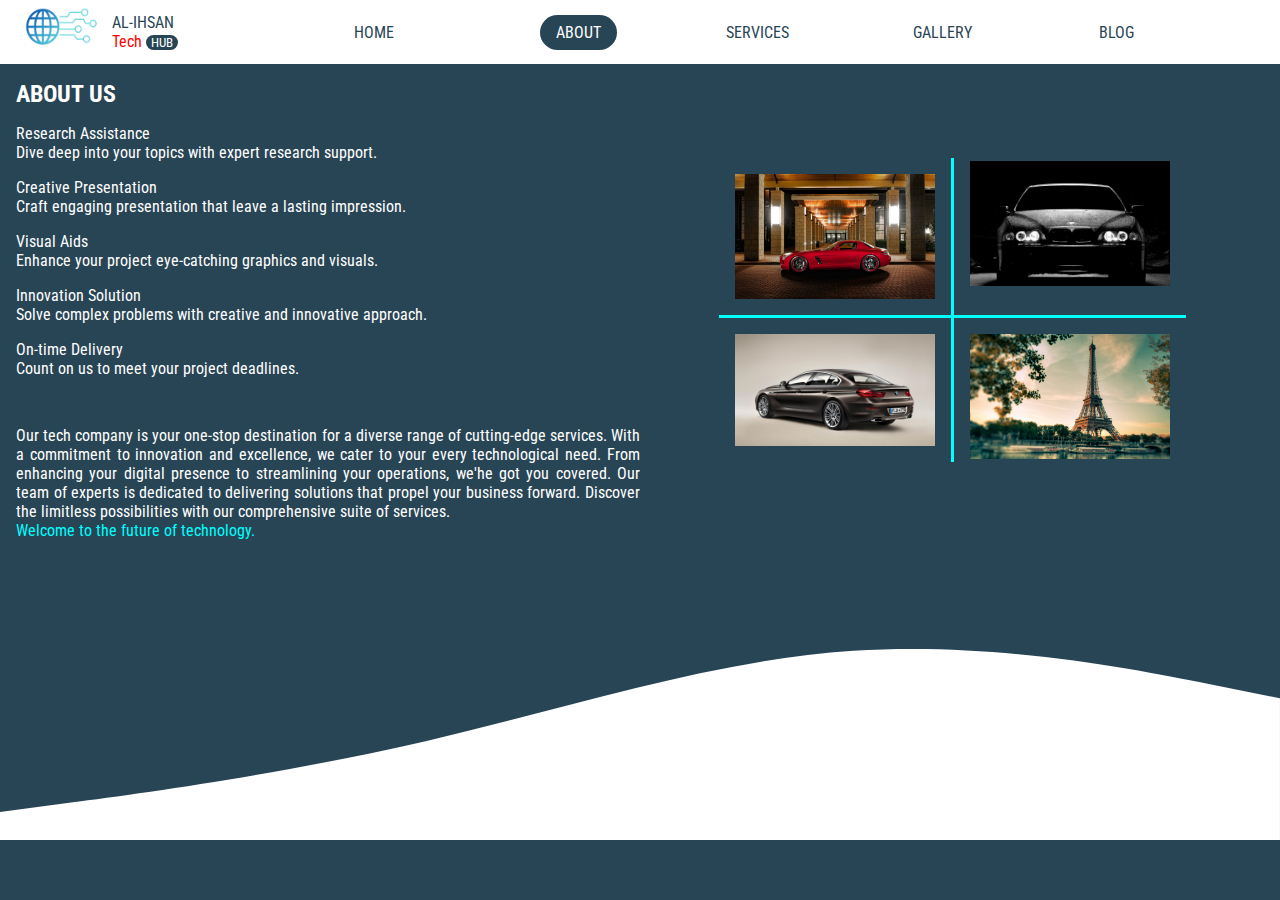
<file: about.html>
<!DOCTYPE html>
<html lang="en">
<head>
    <meta charset="UTF-8">
    <meta name="viewport" content="width=device-width, initial-scale=1.0">
    <title>About Us</title>
    <link rel="stylesheet" href="about.css">
    <link href='https://fonts.googleapis.com/css?family=Roboto Condensed' rel='stylesheet'>
    <link rel="stylesheet" href="fontawesome-free-6.2.1-web/css/fontawesome.css">
    <link rel="stylesheet" href="fontawesome-free-6.2.1-web/css/solid.css">
    <link rel="stylesheet" href="fontawesome-free-6.2.1-web/css/brands.css">
</head>
<body>
    <div class="body">
        <nav>
            <div class="logo">
                <img src="images/l.png" alt="logo">
                <div class="logoTtext">
                    <span class="alIhsan">AL-IHSAN</span><br>
                    <span class="tech">Tech <span class="hub">HUB</span></span>
                </div>
            </div>
            <div class="bar">
                <i class="fa fa-bars" id="barIcon"></i>
            </div>
            <ul class="menu">
                <li><a href="index.html">home</a></li>
                <li><a href="about.html">about</a></li>
                <li><a href="services.html">services</a></li>
                <li><a href="gallery.html">gallery</a></li>
                <li><a href="blog.html">blog</a></li>
            </ul>
        </nav>
        <div class="aboutUs">
            <div class="left">
                <h2>ABOUT US</h2>
            <div class="l1">
                <p>Research Assistance</p>
                <p>Dive deep into your topics with expert research support.</p>
            </div>
            <div class="l1">
                <p>Creative Presentation</p>
                <p>Craft engaging presentation that leave a lasting impression.</p>
            </div>
            <div class="l1">
                <p>Visual Aids</p>
                <p>Enhance your project eye-catching graphics and visuals.</p>
            </div>
            <div class="l1">
                <p>Innovation Solution</p>
                <p>Solve complex problems with creative and innovative approach.</p>
            </div>
            <div class="l1 ll">
                <p>On-time Delivery</p>
                <p>Count on us to meet your project deadlines.</p>
            </div>

            <!-- <div class="team">
                
            </div> -->

            <div class="longText">
                <p>
                    Our tech company is your one-stop destination for a diverse range of
                    cutting-edge services. With a commitment to innovation and excellence, 
                    we cater to your every technological need. From enhancing your digital 
                    presence to streamlining your operations, we'he got you covered. Our 
                    team of experts is dedicated to delivering solutions that propel your 
                    business forward. Discover the limitless possibilities with our comprehensive 
                    suite of services. <br> <span>Welcome to the future of technology.</span> 
                </p>
            </div>
            </div>
            <div class="right">
                <div class="top">
                    <img class="leftTopImage" src="images/img1.jpg" alt="top left image">
                    <img src="images/img2.jpg" alt="top right image">
                </div>
                <div class="buttom">
                    <img src="images/img5.jpg" alt="buttom left image">
                    <img class="rightButtomImage" src="images/img4.jpg" alt="buttom left image">
                </div>
            </div>
            
        </div>
        <!-- <h2 class="st">STAFF</h2> -->
        <!-- <div class="staffContainer">
            <div class="img">
                <img src="img1.jpg" alt="staff">
            </div>
            <div class="img">
                <img src="img2.jpg" alt="staff">
            </div>
            <div class="img">
                <img src="img3.jpg" alt="staff">
            </div>
            <div class="img">
                <img src="img4.jpg" alt="staff">
            </div>
            <div class="img">
                <img src="img5.jpg" alt="staff">
            </div>
            <div class="img">
                <img src="img6.jpg" alt="staff">
            </div>
        </div> -->

        <div class="wave">
            <svg xmlns="http://www.w3.org/2000/svg" viewBox="0 0 1440 320"><path fill="#ffffff" fill-opacity="1" d="M0,288L80,277.3C160,267,320,245,480,208C640,171,800,117,960,106.7C1120,96,1280,128,1360,144L1440,160L1440,320L1360,320C1280,320,1120,320,960,320C800,320,640,320,480,320C320,320,160,320,80,320L0,320Z"></path></svg>
        </div>
    </div>

    <script>
        // Get the current URL
        var currentUrl = window.location.href;

        // Get all the links in the navigation
        var links = document.querySelectorAll("nav ul li a");

        // Loop through the links
        for (var i = 0; i < links.length; i++) {
            // Check if the link's href matches the current URL
            if (links[i].href === currentUrl) {
                // Add a CSS class to the active link
                links[i].classList.add("active");
            }
        }



        const barIcon = document.querySelector("#barIcon");

        barIcon.addEventListener("click", function () {
        const menu = document.querySelector(".menu");
        menu.classList.toggle("act");
        });
    </script>
</body>
</html>
</file>
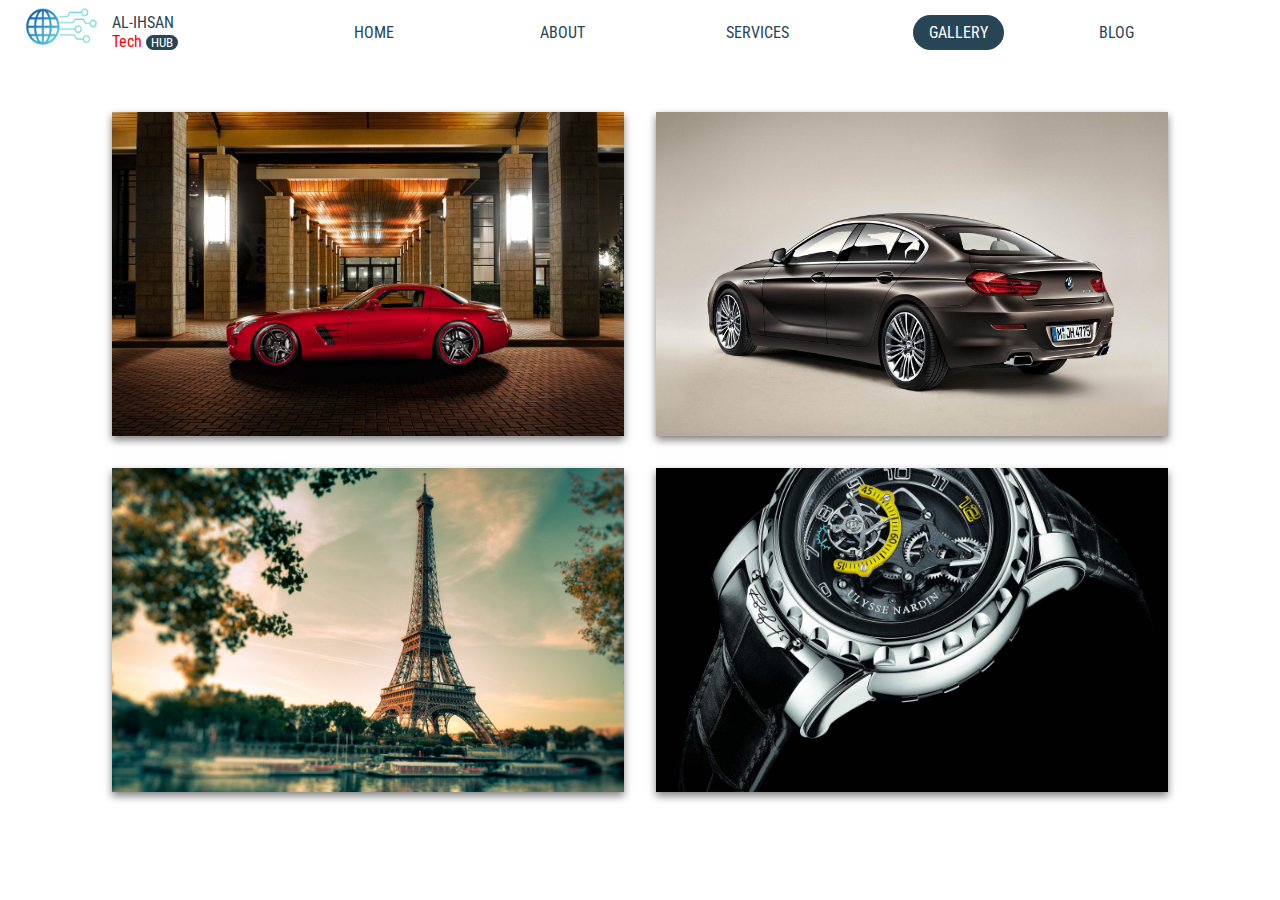
<file: gallery.html>
<!DOCTYPE html>
<html lang="en">
<head>
    <meta charset="UTF-8">
    <meta name="viewport" content="width=device-width, initial-scale=1.0">
    <title>Gallery</title>
    <link rel="stylesheet" href="gallery.css">
    <link href='https://fonts.googleapis.com/css?family=Roboto Condensed' rel='stylesheet'>
    <link rel="stylesheet" href="fontawesome-free-6.2.1-web/css/fontawesome.css">
    <link rel="stylesheet" href="fontawesome-free-6.2.1-web/css/solid.css">
    <link rel="stylesheet" href="fontawesome-free-6.2.1-web/css/brands.css">
</head>
<body>
    <div class="body">
        <nav>
            <div class="logo">
                <img src="images/l.png" alt="logo">
                <div class="logoTtext">
                    <span class="alIhsan">AL-IHSAN</span><br>
                    <span class="tech">Tech <span class="hub">HUB</span></span>
                </div>
            </div>
            <div class="bar">
                <i class="fa fa-bars" id="barIcon"></i>
            </div>
            <ul class="menu">
                <li><a href="index.html">home</a></li>
                <li><a href="about.html">about</a></li>
                <li><a href="services.html">services</a></li>
                <li><a href="gallery.html">gallery</a></li>
                <li><a href="blog.html">blog</a></li>
            </ul>
        </nav>
        <div class="container">
            <div class="photos">
                <!-- <div class="image">
                    <img src="img1" alt="img1">                  
                </div>
                <div class="image">
                    <img src="img2" alt="img2">                  
                </div> -->
                <div class="image">
                    <img src="images/img1.jpg" alt="img3">                  
                </div>
                <div class="image">
                    <img src="images/img2.jpg" alt="img4">                  
                </div>
                <div class="image">
                    <img src="images/img4.jpg" alt="img5">                  
                </div>
                <div class="image">
                    <img src="images/img6.jpg" alt="img6">                  
                </div>
            </div>
        </div>
    </div>

    <script>
        // Get the current URL
        var currentUrl = window.location.href;

        // Get all the links in the navigation
        var links = document.querySelectorAll("nav ul li a");

        // Loop through the links
        for (var i = 0; i < links.length; i++) {
            // Check if the link's href matches the current URL
            if (links[i].href === currentUrl) {
                // Add a CSS class to the active link
                links[i].classList.add("active");
            }
        }


        const barIcon = document.querySelector("#barIcon");

barIcon.addEventListener("click", function () {
  const menu = document.querySelector(".menu");
  menu.classList.toggle("act");
});
    </script>
</body>
</html>
</file>
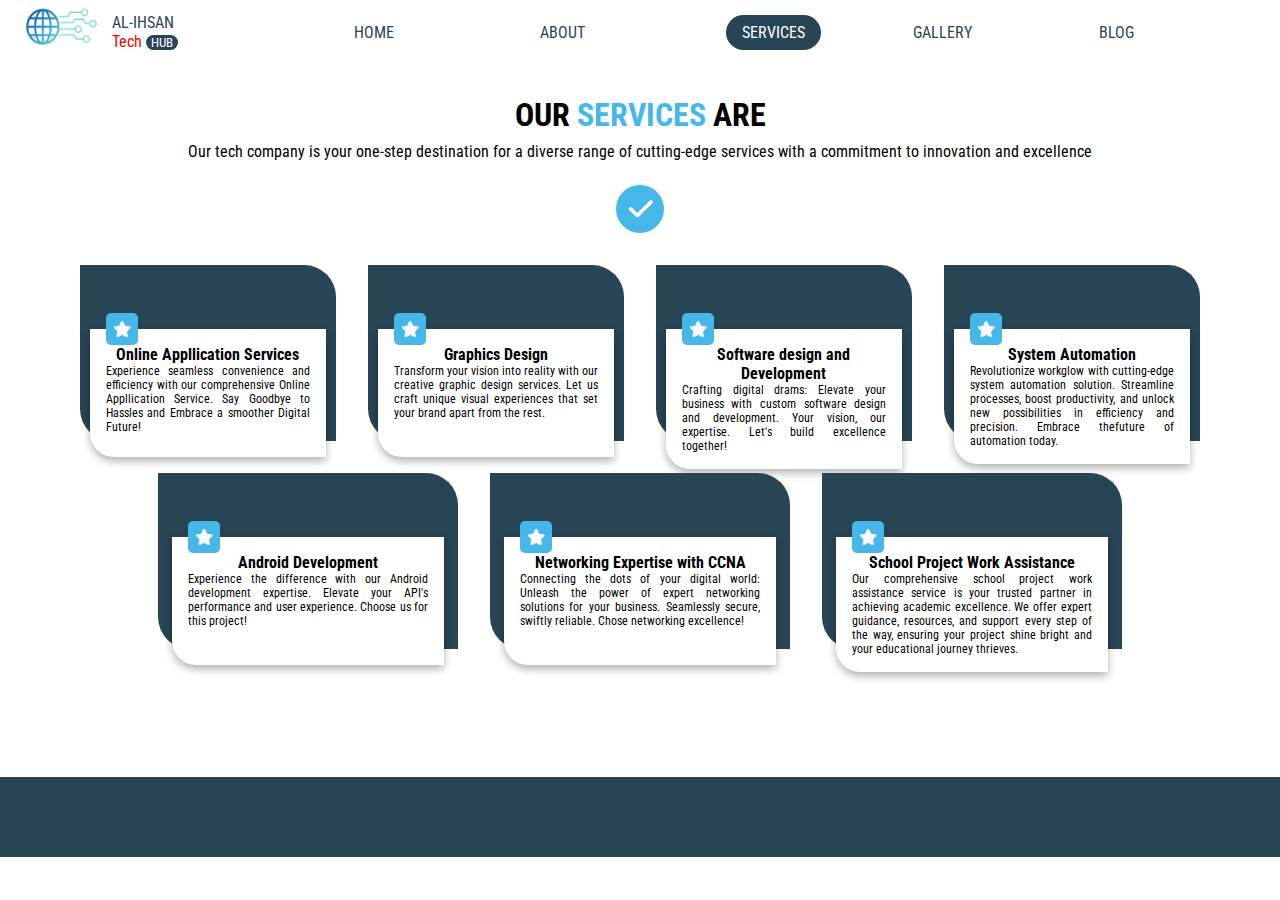
<file: services.html>
<!DOCTYPE html>
<html lang="en">
<head>
    <meta charset="UTF-8">
    <meta name="viewport" content="width=device-width, initial-scale=1.0">
    <title>Services</title>
    <link rel="stylesheet" href="services.css">
    <link href='https://fonts.googleapis.com/css?family=Roboto Condensed' rel='stylesheet'>
    <link rel="stylesheet" href="fontawesome-free-6.2.1-web/css/fontawesome.css">
    <link rel="stylesheet" href="fontawesome-free-6.2.1-web/css/solid.css">
    <link rel="stylesheet" href="fontawesome-free-6.2.1-web/css/brands.css">
</head>
<body>
    <div class="body">
        <nav>
            <div class="logo">
                <img src="images/l.png" alt="logo">
                <div class="logoTtext">
                    <span class="alIhsan">AL-IHSAN</span><br>
                    <span class="tech">Tech <span class="hub">HUB</span></span>
                </div>
            </div>
            <div class="bar">
                <i class="fa fa-bars" id="barIcon"></i>
            </div>
            <ul class="menu">
                <li><a href="index.html">home</a></li>
                <li><a href="about.html">about</a></li>
                <li><a href="services.html">services</a></li>
                <li><a href="gallery.html">gallery</a></li>
                <li><a href="blog.html">blog</a></li>
            </ul>
        </nav>
        <div class="bigText">
            <h1>OUR <span>SERVICES</span> ARE</h1>
            <p>Our tech company is your one-step destination for a diverse range of cutting-edge services with a commitment to innovation and excellence</p>
            <div class="markIcon">
                <i class="fa fa-check"></i>
            </div>
        </div>
        <div class="serviceList">
            <div class="service">
                <div class="l1">
                    <div class="star">
                        <i class="fa fa-star"></i>
                    </div>
                    <h4>Online Appllication Services</h4>
                    <p>Experience seamless convenience and efficiency with our comprehensive Online Appllication Service. Say Goodbye to Hassles and Embrace a smoother Digital Future!</p>
                </div>
            </div>
            <div class="service">
                <div class="l1">
                    <div class="star">
                        <i class="fa fa-star"></i>
                    </div>
                    <h4>Graphics Design</h4>
                    <p>Transform your vision into reality with our creative graphic design services. Let us craft unique visual experiences that set your brand apart from the rest.</p>
                </div>
            </div>
            <div class="service">
                <div class="l1">
                    <div class="star">
                        <i class="fa fa-star"></i>
                    </div>
                    <h4>Software design and Development</h4>
                    <p>Crafting digital drams: Elevate your business with custom software design and development. Your vision, our expertise. Let's build excellence together!</p>
                </div>
            </div>
            <div class="service">
                <div class="l1">
                    <div class="star">
                        <i class="fa fa-star"></i>
                    </div>
                    <h4>System Automation</h4>
                    <p>Revolutionize workglow with cutting-edge system automation solution. Streamline processes, boost productivity, and unlock new possibilities in efficiency and precision. Embrace thefuture of automation today.</p>
                </div>
            </div>
            <div class="service">
                <div class="l1">
                    <div class="star">
                        <i class="fa fa-star"></i>
                    </div>
                    <h4>Android Development</h4>
                    <p>Experience the difference with our Android development expertise. Elevate your API's performance and user experience. Choose us for this project!</p>
                </div>
            </div>
            <div class="service">
                <div class="l1">
                    <div class="star">
                        <i class="fa fa-star"></i>
                    </div>
                    <h4>Networking Expertise with CCNA</h4>
                    <p>Connecting the dots of your digital world: Unleash the power of expert networking solutions for your business. Seamlessly secure, swiftly reliable. Chose networking excellence!</p>
                </div>
            </div>
            <div class="service">
                <div class="l1">
                    <div class="star">
                        <i class="fa fa-star"></i>
                    </div>
                    <h4>School Project Work Assistance</h4>
                    <p>Our comprehensive school project work assistance service is your trusted partner in achieving academic excellence. We offer expert guidance, resources, and support every step of the way, ensuring your project shine bright and your educational journey thrieves.</p>
                </div>
            </div>
        </div>
        <div class="foot"></div>
    </div>

    <script>
        // Get the current URL
        var currentUrl = window.location.href;

        // Get all the links in the navigation
        var links = document.querySelectorAll("nav ul li a");

        // Loop through the links
        for (var i = 0; i < links.length; i++) {
            // Check if the link's href matches the current URL
            if (links[i].href === currentUrl) {
                // Add a CSS class to the active link
                links[i].classList.add("active");
            }
        }


        const barIcon = document.querySelector("#barIcon");

barIcon.addEventListener("click", function () {
  const menu = document.querySelector(".menu");
  menu.classList.toggle("act");
});
    </script>
</body>
</html>
</file>
<file: about.css>
*{
    margin: 0;
    padding: 0;
    font-family: 'Roboto Condensed';
}
body{
    background-color: #284555;
}
.body{
    width: 100%;
    height: 100vh;
}
nav{
    display: flex;
    flex-direction: row;
    width: 100%;
    height: 4rem;
    background-color: #fff;
}
.logo{
    flex: 1.5;
    display: flex;
    align-items: center;
}
.logo img{
    /* background-color: #333; */
    width: 120px;
    height: 90px;
}
.logoTtext{
    margin-left: -.5rem;
    /* background-color: #7C963D; */
}
.alIhsan{
    color: #284555;
}
.logo .tech{
    color: red;
}
.logo .hub{
    font-size: small;
    padding-left: 5px;
    padding-right: 5px;
    border-radius: 8px;
    background-color: #284555;
    color: #fff;
}
nav ul{
    flex: 4;
    display: flex;
    flex-direction: row;
    justify-content: center;
    align-self: center;
    list-style: none;
}
nav ul li{
    flex: 1;
    display: inline;
    margin: 5px;
}
nav ul li a{
    color: #284555;
    text-decoration: none;
    text-transform: uppercase;
}
nav ul li a:hover{
    font-weight: bold;
}
nav .bar{
    font-size: larger;
    display: none;
}
.active {
    padding: .5rem 1rem;
    border-radius: 20px;
    color: #FFFFFF;
    background-color: #284555;
}
.aboutUs{
    display: flex;
    flex-direction: row;
    flex-wrap: wrap;
    color: #fff;
    margin: 1rem;
}
.left{
    flex: 1;
}
.right{
    flex: 1;
    display: flex;
    justify-content: center;
    align-items: center;
    width: 90%;
}
.right .top{
    display: flex;
    flex-direction: column;
    justify-content: center;
    align-items: center;
    border-right: 3px solid aqua;
    /* background-color: aqua; */
}
.leftTopImage{
    border-bottom: 3px solid aqua;
}
.rightButtomImage{
    border-top: 3px solid aqua;
    margin-top: .8rem;
    /* margin-right: 1rem; */
    /* border-right: 1rem; */
}
.right .buttom{
    display: flex;
    flex-direction: column;
    justify-content: center;
    align-items: center;
    /* margin-right: 1rem; */
    /* border-bottom: 1px solid #000; */
    /* border-bottom: 1px solid #000; */
}

.right img{
    width: 200px;
    padding: 1rem;
}
.aboutUs .l1{
    margin-top: 1rem;
}
.aboutUs .ll{
    margin-bottom: 3rem;
}
.longText {
    width: 100%;
    /* text-align: ; */
    text-align: justify;
}
.longText p span{
    color: aqua;
}
.st {
    color: #fff;
    text-align: center;
    margin-top: 2rem;
    margin-bottom: 1rem;
}
.staffContainer{
    width: 80%;
    /* height: 3rem; */
    margin-left: 10%;
    display: flex;
    flex-wrap: wrap;
    /* flex: 1 1 2500px; */
}
.staffContainer .img{

/* justify-content: center; */
margin: 1rem;
}
.staffContainer .img img{
    width: 100%;
    height: 100%;
}


@media (max-width: 500px){
    nav{
        position: relative;
    }
    nav .menu{
        width: 80%;
        margin-left: 10%;
        height: 13rem;
        margin-top: 17rem;
        position: absolute;
        flex-direction: column;
        border-radius: 0px;
        background-color: #284555;
        text-align: center;
        z-index: 2;
        visibility: hidden;
    }
    nav .menu li a{
        color: #fff;
        font-size: small;
    }
    .menu.act {
        visibility: visible;
      }
    nav .bar{
        display: flex;
        justify-content: flex-end;
        margin-right: 2rem;
        align-items: center;
        flex: 1;
    }
    nav .bar i{
        color: #284555;
    }
    nav .bar i:hover{
        cursor: pointer;
    }
    .active{
        background-color: transparent;
        border-radius: 0px;
    }

}
</file>
<file: gallery.css>
*{
    margin: 0;
    padding: 0;
    font-family: 'Roboto Condensed';
}
.body{
    width: 100%;
    height: 100vh;
}
nav{
    display: flex;
    flex-direction: row;
    width: 100%;
    height: 4rem;
    background-color: #fff;
}
.logo{
    flex: 1.5;
    display: flex;
    align-items: center;
}
.logo img{
    /* background-color: #333; */
    width: 120px;
    height: 90px;
}
.logoTtext{
    margin-left: -.5rem;
    /* background-color: #7C963D; */
}
.alIhsan{
    color: #284555;
}
.logo .tech{
    color: red;
}
.logo .hub{
    font-size: small;
    padding-left: 5px;
    padding-right: 5px;
    border-radius: 8px;
    background-color: #284555;
    color: #fff;
}
nav ul{
    flex: 4;
    display: flex;
    flex-direction: row;
    justify-content: center;
    align-self: center;
    list-style: none;
}
nav ul li{
    flex: 1;
    display: inline;
    margin: 5px;
}
nav ul li a{
    color: #284555;
    text-decoration: none;
    text-transform: uppercase;
}
nav ul li a:hover{
    font-weight: bold;
}
nav .bar{
    font-size: larger;
    display: none;
}
.active {
    padding: .5rem 1rem;
    border-radius: 20px;
    color: #FFFFFF;
    background-color: #284555;
}
.container{
    width: 90%;
    margin-left: 5%;
}
.container .photos{
    padding: 2rem;
    display: flex;
    justify-content: space-evenly;
    flex-wrap: wrap;
}
.container .photos .image{
    flex: 1;
    flex: 1 1 400px;
    box-shadow: 0 4px 8px rgba(0, 0, 0, 0.5);

    margin: 1rem;
}
.container .photos img{
    width: 100%;
    height: 100%;
}


@media (max-width: 500px){
    nav{
        position: relative;
    }
    nav .menu{
        width: 80%;
        margin-left: 10%;
        height: 13rem;
        margin-top: 17rem;
        position: absolute;
        flex-direction: column;
        border-radius: 0px;
        background-color: #284555;
        text-align: center;
        z-index: 2;
        visibility: hidden;
    }
    nav .menu li a{
        color: #fff;
        font-size: small;
    }
    .menu.act {
        visibility: visible;
      }
    nav .bar{
        display: flex;
        justify-content: flex-end;
        margin-right: 2rem;
        align-items: center;
        flex: 1;
    }
    nav .bar i{
        color: #284555;
    }
    nav .bar i:hover{
        cursor: pointer;
    }
    .active{
        background-color: transparent;
        border-radius: 0px;
    }

}
</file>
<file: services.css>
*{
    margin: 0;
    padding: 0;
    font-family: 'Roboto Condensed';
}
.body{
    width: 100%;
    height: 100vh;
}
nav{
    display: flex;
    flex-direction: row;
    width: 100%;
    height: 4rem;
    background-color: #fff;
}
.logo{
    flex: 1.5;
    display: flex;
    align-items: center;
}
.logo img{
    /* background-color: #333; */
    width: 120px;
    height: 90px;
}
.logoTtext{
    margin-left: -.5rem;
    /* background-color: #7C963D; */
}
.alIhsan{
    color: #284555;
}
.logo .tech{
    color: red;
}
.logo .hub{
    font-size: small;
    padding-left: 5px;
    padding-right: 5px;
    border-radius: 8px;
    background-color: #284555;
    color: #fff;
}
nav ul{
    flex: 4;
    display: flex;
    flex-direction: row;
    justify-content: center;
    align-self: center;
    list-style: none;
    /* background-color: blue; */
}
nav ul li{
    flex: 1;
    display: inline;
    margin: 5px;
}
nav ul li a{
    color: #284555;
    text-decoration: none;
    text-transform: uppercase;
}
nav ul li a:hover{
    font-weight: bold;
}
nav .bar{
    font-size: larger;
    display: none;
}
.active {
    padding: .5rem 1rem;
    border-radius: 20px;
    color: #FFFFFF;
    background-color: #284555;
}
.bigText{
    display: flex;
    flex-direction: column;
    justify-content: center;
    align-items: center;
    width: 80%;
    margin-left: 10%;
    margin-top: 2rem;
    text-align: center;
}
.bigText span{
    color: rgb(69, 183, 233);
}
.bigText h1{
    margin-bottom: .5rem;
}
.markIcon{
    display: flex;
    justify-content: center;
    align-items: center;
    width: 3rem;
    height: 3rem;
    margin-top: 1.5rem;
    border-radius: 50%;
    background-color: rgb(69, 183, 233);
}
.markIcon i{
    color: #fff;
    font-size: 1.7rem;
    font-weight: bold;
}
.serviceList{
    width: 90%;
    margin-left: 5%;
    margin-top: 1rem;
    display: flex;
    flex-wrap: wrap;
    justify-content: center;
    margin-bottom: 7rem;
}
.serviceList .service{
    position: relative;
    display: flex;
    flex-wrap: wrap;
    justify-content: center;
    flex: 1 1 200px;
    height: 10rem;
    max-width: 300px;
    min-width: 250px;
    border-top-right-radius: 2rem;
    border-bottom-left-radius: 2rem;
    background-color: #284555;
    margin: 1rem;
    padding-bottom: 1rem;
}
.serviceList .service .l1{
    position: absolute;
    padding: 1rem;
    width: 80%;
    margin-top: 4rem;
    height: auto;
    min-height: 6rem;
    border-bottom-left-radius: 1.5rem;
    /* border-top-right-radius: 1.5rem; */
    background-color: #fff;
    box-shadow: 0 4px 8px rgba(0, 0, 0, 0.3);

}
.serviceList .service .l1 .star{
    position: absolute;
    display: flex;
    justify-content: center;
    align-items: center;
    margin-top: -2rem;
    width: 2rem;
    height: 2rem;
    border-radius: 5px;
    background-color: rgb(69, 183, 233);
}
.serviceList .service .l1 .star i{
    color: #fff;
}
.serviceList .service .l1 h4{
    text-align: center;
}
.serviceList .service .l1 p{
    font-size: 12px;
    text-align: justify;
}
.foot{
    width: 100%;
    height: 5rem;
    background-color: #284555;
}



@media (max-width: 500px){
    nav{
        position: relative;
    }
    nav .menu{
        width: 80%;
        margin-left: 10%;
        height: 13rem;
        margin-top: 17rem;
        position: absolute;
        flex-direction: column;
        border-radius: 0px;
        background-color: #284555;
        text-align: center;
        z-index: 2;
        visibility: hidden;
    }
    nav .menu li a{
        color: #fff;
        font-size: small;
    }
    .menu.act {
        visibility: visible;
      }
    nav .bar{
        display: flex;
        justify-content: flex-end;
        margin-right: 2rem;
        align-items: center;
        flex: 1;
    }
    nav .bar i{
        color: #284555;
    }
    nav .bar i:hover{
        cursor: pointer;
    }
    .active{
        background-color: transparent;
        border-radius: 0px;
    }

    .serviceList .service .l1{
        position: absolute;
        padding: 1rem;
        width: 80%;
        margin-left: 5%;
        margin-right: 5%;
        margin-top: 4rem;
        height: 5rem;
    }
    .serviceList{
        width: 90%;
    }
    .serviceList .service .l1{
        height: auto;
    }

}
</file>
<file: fontawesome-free-6.2.1-web/css/solid.css>
/*!
 * Font Awesome Free 6.2.1 by @fontawesome - https://fontawesome.com
 * License - https://fontawesome.com/license/free (Icons: CC BY 4.0, Fonts: SIL OFL 1.1, Code: MIT License)
 * Copyright 2022 Fonticons, Inc.
 */
:root, :host {
  --fa-style-family-classic: 'Font Awesome 6 Free';
  --fa-font-solid: normal 900 1em/1 'Font Awesome 6 Free'; }

@font-face {
  font-family: 'Font Awesome 6 Free';
  font-style: normal;
  font-weight: 900;
  font-display: block;
  src: url("../webfonts/fa-solid-900.woff2") format("woff2"), url("../webfonts/fa-solid-900.ttf") format("truetype"); }

.fas,
.fa-solid {
  font-weight: 900; }
</file>
<file: fontawesome-free-6.2.1-web/css/brands.css>
/*!
 * Font Awesome Free 6.2.1 by @fontawesome - https://fontawesome.com
 * License - https://fontawesome.com/license/free (Icons: CC BY 4.0, Fonts: SIL OFL 1.1, Code: MIT License)
 * Copyright 2022 Fonticons, Inc.
 */
:root, :host {
  --fa-style-family-brands: 'Font Awesome 6 Brands';
  --fa-font-brands: normal 400 1em/1 'Font Awesome 6 Brands'; }

@font-face {
  font-family: 'Font Awesome 6 Brands';
  font-style: normal;
  font-weight: 400;
  font-display: block;
  src: url("../webfonts/fa-brands-400.woff2") format("woff2"), url("../webfonts/fa-brands-400.ttf") format("truetype"); }

.fab,
.fa-brands {
  font-weight: 400; }

.fa-monero:before {
  content: "\f3d0"; }

.fa-hooli:before {
  content: "\f427"; }

.fa-yelp:before {
  content: "\f1e9"; }

.fa-cc-visa:before {
  content: "\f1f0"; }

.fa-lastfm:before {
  content: "\f202"; }

.fa-shopware:before {
  content: "\f5b5"; }

.fa-creative-commons-nc:before {
  content: "\f4e8"; }

.fa-aws:before {
  content: "\f375"; }

.fa-redhat:before {
  content: "\f7bc"; }

.fa-yoast:before {
  content: "\f2b1"; }

.fa-cloudflare:before {
  content: "\e07d"; }

.fa-ups:before {
  content: "\f7e0"; }

.fa-wpexplorer:before {
  content: "\f2de"; }

.fa-dyalog:before {
  content: "\f399"; }

.fa-bity:before {
  content: "\f37a"; }

.fa-stackpath:before {
  content: "\f842"; }

.fa-buysellads:before {
  content: "\f20d"; }

.fa-first-order:before {
  content: "\f2b0"; }

.fa-modx:before {
  content: "\f285"; }

.fa-guilded:before {
  content: "\e07e"; }

.fa-vnv:before {
  content: "\f40b"; }

.fa-square-js:before {
  content: "\f3b9"; }

.fa-js-square:before {
  content: "\f3b9"; }

.fa-microsoft:before {
  content: "\f3ca"; }

.fa-qq:before {
  content: "\f1d6"; }

.fa-orcid:before {
  content: "\f8d2"; }

.fa-java:before {
  content: "\f4e4"; }

.fa-invision:before {
  content: "\f7b0"; }

.fa-creative-commons-pd-alt:before {
  content: "\f4ed"; }

.fa-centercode:before {
  content: "\f380"; }

.fa-glide-g:before {
  content: "\f2a6"; }

.fa-drupal:before {
  content: "\f1a9"; }

.fa-hire-a-helper:before {
  content: "\f3b0"; }

.fa-creative-commons-by:before {
  content: "\f4e7"; }

.fa-unity:before {
  content: "\e049"; }

.fa-whmcs:before {
  content: "\f40d"; }

.fa-rocketchat:before {
  content: "\f3e8"; }

.fa-vk:before {
  content: "\f189"; }

.fa-untappd:before {
  content: "\f405"; }

.fa-mailchimp:before {
  content: "\f59e"; }

.fa-css3-alt:before {
  content: "\f38b"; }

.fa-square-reddit:before {
  content: "\f1a2"; }

.fa-reddit-square:before {
  content: "\f1a2"; }

.fa-vimeo-v:before {
  content: "\f27d"; }

.fa-contao:before {
  content: "\f26d"; }

.fa-square-font-awesome:before {
  content: "\e5ad"; }

.fa-deskpro:before {
  content: "\f38f"; }

.fa-sistrix:before {
  content: "\f3ee"; }

.fa-square-instagram:before {
  content: "\e055"; }

.fa-instagram-square:before {
  content: "\e055"; }

.fa-battle-net:before {
  content: "\f835"; }

.fa-the-red-yeti:before {
  content: "\f69d"; }

.fa-square-hacker-news:before {
  content: "\f3af"; }

.fa-hacker-news-square:before {
  content: "\f3af"; }

.fa-edge:before {
  content: "\f282"; }

.fa-napster:before {
  content: "\f3d2"; }

.fa-square-snapchat:before {
  content: "\f2ad"; }

.fa-snapchat-square:before {
  content: "\f2ad"; }

.fa-google-plus-g:before {
  content: "\f0d5"; }

.fa-artstation:before {
  content: "\f77a"; }

.fa-markdown:before {
  content: "\f60f"; }

.fa-sourcetree:before {
  content: "\f7d3"; }

.fa-google-plus:before {
  content: "\f2b3"; }

.fa-diaspora:before {
  content: "\f791"; }

.fa-foursquare:before {
  content: "\f180"; }

.fa-stack-overflow:before {
  content: "\f16c"; }

.fa-github-alt:before {
  content: "\f113"; }

.fa-phoenix-squadron:before {
  content: "\f511"; }

.fa-pagelines:before {
  content: "\f18c"; }

.fa-algolia:before {
  content: "\f36c"; }

.fa-red-river:before {
  content: "\f3e3"; }

.fa-creative-commons-sa:before {
  content: "\f4ef"; }

.fa-safari:before {
  content: "\f267"; }

.fa-google:before {
  content: "\f1a0"; }

.fa-square-font-awesome-stroke:before {
  content: "\f35c"; }

.fa-font-awesome-alt:before {
  content: "\f35c"; }

.fa-atlassian:before {
  content: "\f77b"; }

.fa-linkedin-in:before {
  content: "\f0e1"; }

.fa-digital-ocean:before {
  content: "\f391"; }

.fa-nimblr:before {
  content: "\f5a8"; }

.fa-chromecast:before {
  content: "\f838"; }

.fa-evernote:before {
  content: "\f839"; }

.fa-hacker-news:before {
  content: "\f1d4"; }

.fa-creative-commons-sampling:before {
  content: "\f4f0"; }

.fa-adversal:before {
  content: "\f36a"; }

.fa-creative-commons:before {
  content: "\f25e"; }

.fa-watchman-monitoring:before {
  content: "\e087"; }

.fa-fonticons:before {
  content: "\f280"; }

.fa-weixin:before {
  content: "\f1d7"; }

.fa-shirtsinbulk:before {
  content: "\f214"; }

.fa-codepen:before {
  content: "\f1cb"; }

.fa-git-alt:before {
  content: "\f841"; }

.fa-lyft:before {
  content: "\f3c3"; }

.fa-rev:before {
  content: "\f5b2"; }

.fa-windows:before {
  content: "\f17a"; }

.fa-wizards-of-the-coast:before {
  content: "\f730"; }

.fa-square-viadeo:before {
  content: "\f2aa"; }

.fa-viadeo-square:before {
  content: "\f2aa"; }

.fa-meetup:before {
  content: "\f2e0"; }

.fa-centos:before {
  content: "\f789"; }

.fa-adn:before {
  content: "\f170"; }

.fa-cloudsmith:before {
  content: "\f384"; }

.fa-pied-piper-alt:before {
  content: "\f1a8"; }

.fa-square-dribbble:before {
  content: "\f397"; }

.fa-dribbble-square:before {
  content: "\f397"; }

.fa-codiepie:before {
  content: "\f284"; }

.fa-node:before {
  content: "\f419"; }

.fa-mix:before {
  content: "\f3cb"; }

.fa-steam:before {
  content: "\f1b6"; }

.fa-cc-apple-pay:before {
  content: "\f416"; }

.fa-scribd:before {
  content: "\f28a"; }

.fa-openid:before {
  content: "\f19b"; }

.fa-instalod:before {
  content: "\e081"; }

.fa-expeditedssl:before {
  content: "\f23e"; }

.fa-sellcast:before {
  content: "\f2da"; }

.fa-square-twitter:before {
  content: "\f081"; }

.fa-twitter-square:before {
  content: "\f081"; }

.fa-r-project:before {
  content: "\f4f7"; }

.fa-delicious:before {
  content: "\f1a5"; }

.fa-freebsd:before {
  content: "\f3a4"; }

.fa-vuejs:before {
  content: "\f41f"; }

.fa-accusoft:before {
  content: "\f369"; }

.fa-ioxhost:before {
  content: "\f208"; }

.fa-fonticons-fi:before {
  content: "\f3a2"; }

.fa-app-store:before {
  content: "\f36f"; }

.fa-cc-mastercard:before {
  content: "\f1f1"; }

.fa-itunes-note:before {
  content: "\f3b5"; }

.fa-golang:before {
  content: "\e40f"; }

.fa-kickstarter:before {
  content: "\f3bb"; }

.fa-grav:before {
  content: "\f2d6"; }

.fa-weibo:before {
  content: "\f18a"; }

.fa-uncharted:before {
  content: "\e084"; }

.fa-firstdraft:before {
  content: "\f3a1"; }

.fa-square-youtube:before {
  content: "\f431"; }

.fa-youtube-square:before {
  content: "\f431"; }

.fa-wikipedia-w:before {
  content: "\f266"; }

.fa-wpressr:before {
  content: "\f3e4"; }

.fa-rendact:before {
  content: "\f3e4"; }

.fa-angellist:before {
  content: "\f209"; }

.fa-galactic-republic:before {
  content: "\f50c"; }

.fa-nfc-directional:before {
  content: "\e530"; }

.fa-skype:before {
  content: "\f17e"; }

.fa-joget:before {
  content: "\f3b7"; }

.fa-fedora:before {
  content: "\f798"; }

.fa-stripe-s:before {
  content: "\f42a"; }

.fa-meta:before {
  content: "\e49b"; }

.fa-laravel:before {
  content: "\f3bd"; }

.fa-hotjar:before {
  content: "\f3b1"; }

.fa-bluetooth-b:before {
  content: "\f294"; }

.fa-sticker-mule:before {
  content: "\f3f7"; }

.fa-creative-commons-zero:before {
  content: "\f4f3"; }

.fa-hips:before {
  content: "\f452"; }

.fa-behance:before {
  content: "\f1b4"; }

.fa-reddit:before {
  content: "\f1a1"; }

.fa-discord:before {
  content: "\f392"; }

.fa-chrome:before {
  content: "\f268"; }

.fa-app-store-ios:before {
  content: "\f370"; }

.fa-cc-discover:before {
  content: "\f1f2"; }

.fa-wpbeginner:before {
  content: "\f297"; }

.fa-confluence:before {
  content: "\f78d"; }

.fa-mdb:before {
  content: "\f8ca"; }

.fa-dochub:before {
  content: "\f394"; }

.fa-accessible-icon:before {
  content: "\f368"; }

.fa-ebay:before {
  content: "\f4f4"; }

.fa-amazon:before {
  content: "\f270"; }

.fa-unsplash:before {
  content: "\e07c"; }

.fa-yarn:before {
  content: "\f7e3"; }

.fa-square-steam:before {
  content: "\f1b7"; }

.fa-steam-square:before {
  content: "\f1b7"; }

.fa-500px:before {
  content: "\f26e"; }

.fa-square-vimeo:before {
  content: "\f194"; }

.fa-vimeo-square:before {
  content: "\f194"; }

.fa-asymmetrik:before {
  content: "\f372"; }

.fa-font-awesome:before {
  content: "\f2b4"; }

.fa-font-awesome-flag:before {
  content: "\f2b4"; }

.fa-font-awesome-logo-full:before {
  content: "\f2b4"; }

.fa-gratipay:before {
  content: "\f184"; }

.fa-apple:before {
  content: "\f179"; }

.fa-hive:before {
  content: "\e07f"; }

.fa-gitkraken:before {
  content: "\f3a6"; }

.fa-keybase:before {
  content: "\f4f5"; }

.fa-apple-pay:before {
  content: "\f415"; }

.fa-padlet:before {
  content: "\e4a0"; }

.fa-amazon-pay:before {
  content: "\f42c"; }

.fa-square-github:before {
  content: "\f092"; }

.fa-github-square:before {
  content: "\f092"; }

.fa-stumbleupon:before {
  content: "\f1a4"; }

.fa-fedex:before {
  content: "\f797"; }

.fa-phoenix-framework:before {
  content: "\f3dc"; }

.fa-shopify:before {
  content: "\e057"; }

.fa-neos:before {
  content: "\f612"; }

.fa-hackerrank:before {
  content: "\f5f7"; }

.fa-researchgate:before {
  content: "\f4f8"; }

.fa-swift:before {
  content: "\f8e1"; }

.fa-angular:before {
  content: "\f420"; }

.fa-speakap:before {
  content: "\f3f3"; }

.fa-angrycreative:before {
  content: "\f36e"; }

.fa-y-combinator:before {
  content: "\f23b"; }

.fa-empire:before {
  content: "\f1d1"; }

.fa-envira:before {
  content: "\f299"; }

.fa-square-gitlab:before {
  content: "\e5ae"; }

.fa-gitlab-square:before {
  content: "\e5ae"; }

.fa-studiovinari:before {
  content: "\f3f8"; }

.fa-pied-piper:before {
  content: "\f2ae"; }

.fa-wordpress:before {
  content: "\f19a"; }

.fa-product-hunt:before {
  content: "\f288"; }

.fa-firefox:before {
  content: "\f269"; }

.fa-linode:before {
  content: "\f2b8"; }

.fa-goodreads:before {
  content: "\f3a8"; }

.fa-square-odnoklassniki:before {
  content: "\f264"; }

.fa-odnoklassniki-square:before {
  content: "\f264"; }

.fa-jsfiddle:before {
  content: "\f1cc"; }

.fa-sith:before {
  content: "\f512"; }

.fa-themeisle:before {
  content: "\f2b2"; }

.fa-page4:before {
  content: "\f3d7"; }

.fa-hashnode:before {
  content: "\e499"; }

.fa-react:before {
  content: "\f41b"; }

.fa-cc-paypal:before {
  content: "\f1f4"; }

.fa-squarespace:before {
  content: "\f5be"; }

.fa-cc-stripe:before {
  content: "\f1f5"; }

.fa-creative-commons-share:before {
  content: "\f4f2"; }

.fa-bitcoin:before {
  content: "\f379"; }

.fa-keycdn:before {
  content: "\f3ba"; }

.fa-opera:before {
  content: "\f26a"; }

.fa-itch-io:before {
  content: "\f83a"; }

.fa-umbraco:before {
  content: "\f8e8"; }

.fa-galactic-senate:before {
  content: "\f50d"; }

.fa-ubuntu:before {
  content: "\f7df"; }

.fa-draft2digital:before {
  content: "\f396"; }

.fa-stripe:before {
  content: "\f429"; }

.fa-houzz:before {
  content: "\f27c"; }

.fa-gg:before {
  content: "\f260"; }

.fa-dhl:before {
  content: "\f790"; }

.fa-square-pinterest:before {
  content: "\f0d3"; }

.fa-pinterest-square:before {
  content: "\f0d3"; }

.fa-xing:before {
  content: "\f168"; }

.fa-blackberry:before {
  content: "\f37b"; }

.fa-creative-commons-pd:before {
  content: "\f4ec"; }

.fa-playstation:before {
  content: "\f3df"; }

.fa-quinscape:before {
  content: "\f459"; }

.fa-less:before {
  content: "\f41d"; }

.fa-blogger-b:before {
  content: "\f37d"; }

.fa-opencart:before {
  content: "\f23d"; }

.fa-vine:before {
  content: "\f1ca"; }

.fa-paypal:before {
  content: "\f1ed"; }

.fa-gitlab:before {
  content: "\f296"; }

.fa-typo3:before {
  content: "\f42b"; }

.fa-reddit-alien:before {
  content: "\f281"; }

.fa-yahoo:before {
  content: "\f19e"; }

.fa-dailymotion:before {
  content: "\e052"; }

.fa-affiliatetheme:before {
  content: "\f36b"; }

.fa-pied-piper-pp:before {
  content: "\f1a7"; }

.fa-bootstrap:before {
  content: "\f836"; }

.fa-odnoklassniki:before {
  content: "\f263"; }

.fa-nfc-symbol:before {
  content: "\e531"; }

.fa-ethereum:before {
  content: "\f42e"; }

.fa-speaker-deck:before {
  content: "\f83c"; }

.fa-creative-commons-nc-eu:before {
  content: "\f4e9"; }

.fa-patreon:before {
  content: "\f3d9"; }

.fa-avianex:before {
  content: "\f374"; }

.fa-ello:before {
  content: "\f5f1"; }

.fa-gofore:before {
  content: "\f3a7"; }

.fa-bimobject:before {
  content: "\f378"; }

.fa-facebook-f:before {
  content: "\f39e"; }

.fa-square-google-plus:before {
  content: "\f0d4"; }

.fa-google-plus-square:before {
  content: "\f0d4"; }

.fa-mandalorian:before {
  content: "\f50f"; }

.fa-first-order-alt:before {
  content: "\f50a"; }

.fa-osi:before {
  content: "\f41a"; }

.fa-google-wallet:before {
  content: "\f1ee"; }

.fa-d-and-d-beyond:before {
  content: "\f6ca"; }

.fa-periscope:before {
  content: "\f3da"; }

.fa-fulcrum:before {
  content: "\f50b"; }

.fa-cloudscale:before {
  content: "\f383"; }

.fa-forumbee:before {
  content: "\f211"; }

.fa-mizuni:before {
  content: "\f3cc"; }

.fa-schlix:before {
  content: "\f3ea"; }

.fa-square-xing:before {
  content: "\f169"; }

.fa-xing-square:before {
  content: "\f169"; }

.fa-bandcamp:before {
  content: "\f2d5"; }

.fa-wpforms:before {
  content: "\f298"; }

.fa-cloudversify:before {
  content: "\f385"; }

.fa-usps:before {
  content: "\f7e1"; }

.fa-megaport:before {
  content: "\f5a3"; }

.fa-magento:before {
  content: "\f3c4"; }

.fa-spotify:before {
  content: "\f1bc"; }

.fa-optin-monster:before {
  content: "\f23c"; }

.fa-fly:before {
  content: "\f417"; }

.fa-aviato:before {
  content: "\f421"; }

.fa-itunes:before {
  content: "\f3b4"; }

.fa-cuttlefish:before {
  content: "\f38c"; }

.fa-blogger:before {
  content: "\f37c"; }

.fa-flickr:before {
  content: "\f16e"; }

.fa-viber:before {
  content: "\f409"; }

.fa-soundcloud:before {
  content: "\f1be"; }

.fa-digg:before {
  content: "\f1a6"; }

.fa-tencent-weibo:before {
  content: "\f1d5"; }

.fa-symfony:before {
  content: "\f83d"; }

.fa-maxcdn:before {
  content: "\f136"; }

.fa-etsy:before {
  content: "\f2d7"; }

.fa-facebook-messenger:before {
  content: "\f39f"; }

.fa-audible:before {
  content: "\f373"; }

.fa-think-peaks:before {
  content: "\f731"; }

.fa-bilibili:before {
  content: "\e3d9"; }

.fa-erlang:before {
  content: "\f39d"; }

.fa-cotton-bureau:before {
  content: "\f89e"; }

.fa-dashcube:before {
  content: "\f210"; }

.fa-42-group:before {
  content: "\e080"; }

.fa-innosoft:before {
  content: "\e080"; }

.fa-stack-exchange:before {
  content: "\f18d"; }

.fa-elementor:before {
  content: "\f430"; }

.fa-square-pied-piper:before {
  content: "\e01e"; }

.fa-pied-piper-square:before {
  content: "\e01e"; }

.fa-creative-commons-nd:before {
  content: "\f4eb"; }

.fa-palfed:before {
  content: "\f3d8"; }

.fa-superpowers:before {
  content: "\f2dd"; }

.fa-resolving:before {
  content: "\f3e7"; }

.fa-xbox:before {
  content: "\f412"; }

.fa-searchengin:before {
  content: "\f3eb"; }

.fa-tiktok:before {
  content: "\e07b"; }

.fa-square-facebook:before {
  content: "\f082"; }

.fa-facebook-square:before {
  content: "\f082"; }

.fa-renren:before {
  content: "\f18b"; }

.fa-linux:before {
  content: "\f17c"; }

.fa-glide:before {
  content: "\f2a5"; }

.fa-linkedin:before {
  content: "\f08c"; }

.fa-hubspot:before {
  content: "\f3b2"; }

.fa-deploydog:before {
  content: "\f38e"; }

.fa-twitch:before {
  content: "\f1e8"; }

.fa-ravelry:before {
  content: "\f2d9"; }

.fa-mixer:before {
  content: "\e056"; }

.fa-square-lastfm:before {
  content: "\f203"; }

.fa-lastfm-square:before {
  content: "\f203"; }

.fa-vimeo:before {
  content: "\f40a"; }

.fa-mendeley:before {
  content: "\f7b3"; }

.fa-uniregistry:before {
  content: "\f404"; }

.fa-figma:before {
  content: "\f799"; }

.fa-creative-commons-remix:before {
  content: "\f4ee"; }

.fa-cc-amazon-pay:before {
  content: "\f42d"; }

.fa-dropbox:before {
  content: "\f16b"; }

.fa-instagram:before {
  content: "\f16d"; }

.fa-cmplid:before {
  content: "\e360"; }

.fa-facebook:before {
  content: "\f09a"; }

.fa-gripfire:before {
  content: "\f3ac"; }

.fa-jedi-order:before {
  content: "\f50e"; }

.fa-uikit:before {
  content: "\f403"; }

.fa-fort-awesome-alt:before {
  content: "\f3a3"; }

.fa-phabricator:before {
  content: "\f3db"; }

.fa-ussunnah:before {
  content: "\f407"; }

.fa-earlybirds:before {
  content: "\f39a"; }

.fa-trade-federation:before {
  content: "\f513"; }

.fa-autoprefixer:before {
  content: "\f41c"; }

.fa-whatsapp:before {
  content: "\f232"; }

.fa-slideshare:before {
  content: "\f1e7"; }

.fa-google-play:before {
  content: "\f3ab"; }

.fa-viadeo:before {
  content: "\f2a9"; }

.fa-line:before {
  content: "\f3c0"; }

.fa-google-drive:before {
  content: "\f3aa"; }

.fa-servicestack:before {
  content: "\f3ec"; }

.fa-simplybuilt:before {
  content: "\f215"; }

.fa-bitbucket:before {
  content: "\f171"; }

.fa-imdb:before {
  content: "\f2d8"; }

.fa-deezer:before {
  content: "\e077"; }

.fa-raspberry-pi:before {
  content: "\f7bb"; }

.fa-jira:before {
  content: "\f7b1"; }

.fa-docker:before {
  content: "\f395"; }

.fa-screenpal:before {
  content: "\e570"; }

.fa-bluetooth:before {
  content: "\f293"; }

.fa-gitter:before {
  content: "\f426"; }

.fa-d-and-d:before {
  content: "\f38d"; }

.fa-microblog:before {
  content: "\e01a"; }

.fa-cc-diners-club:before {
  content: "\f24c"; }

.fa-gg-circle:before {
  content: "\f261"; }

.fa-pied-piper-hat:before {
  content: "\f4e5"; }

.fa-kickstarter-k:before {
  content: "\f3bc"; }

.fa-yandex:before {
  content: "\f413"; }

.fa-readme:before {
  content: "\f4d5"; }

.fa-html5:before {
  content: "\f13b"; }

.fa-sellsy:before {
  content: "\f213"; }

.fa-sass:before {
  content: "\f41e"; }

.fa-wirsindhandwerk:before {
  content: "\e2d0"; }

.fa-wsh:before {
  content: "\e2d0"; }

.fa-buromobelexperte:before {
  content: "\f37f"; }

.fa-salesforce:before {
  content: "\f83b"; }

.fa-octopus-deploy:before {
  content: "\e082"; }

.fa-medapps:before {
  content: "\f3c6"; }

.fa-ns8:before {
  content: "\f3d5"; }

.fa-pinterest-p:before {
  content: "\f231"; }

.fa-apper:before {
  content: "\f371"; }

.fa-fort-awesome:before {
  content: "\f286"; }

.fa-waze:before {
  content: "\f83f"; }

.fa-cc-jcb:before {
  content: "\f24b"; }

.fa-snapchat:before {
  content: "\f2ab"; }

.fa-snapchat-ghost:before {
  content: "\f2ab"; }

.fa-fantasy-flight-games:before {
  content: "\f6dc"; }

.fa-rust:before {
  content: "\e07a"; }

.fa-wix:before {
  content: "\f5cf"; }

.fa-square-behance:before {
  content: "\f1b5"; }

.fa-behance-square:before {
  content: "\f1b5"; }

.fa-supple:before {
  content: "\f3f9"; }

.fa-rebel:before {
  content: "\f1d0"; }

.fa-css3:before {
  content: "\f13c"; }

.fa-staylinked:before {
  content: "\f3f5"; }

.fa-kaggle:before {
  content: "\f5fa"; }

.fa-space-awesome:before {
  content: "\e5ac"; }

.fa-deviantart:before {
  content: "\f1bd"; }

.fa-cpanel:before {
  content: "\f388"; }

.fa-goodreads-g:before {
  content: "\f3a9"; }

.fa-square-git:before {
  content: "\f1d2"; }

.fa-git-square:before {
  content: "\f1d2"; }

.fa-square-tumblr:before {
  content: "\f174"; }

.fa-tumblr-square:before {
  content: "\f174"; }

.fa-trello:before {
  content: "\f181"; }

.fa-creative-commons-nc-jp:before {
  content: "\f4ea"; }

.fa-get-pocket:before {
  content: "\f265"; }

.fa-perbyte:before {
  content: "\e083"; }

.fa-grunt:before {
  content: "\f3ad"; }

.fa-weebly:before {
  content: "\f5cc"; }

.fa-connectdevelop:before {
  content: "\f20e"; }

.fa-leanpub:before {
  content: "\f212"; }

.fa-black-tie:before {
  content: "\f27e"; }

.fa-themeco:before {
  content: "\f5c6"; }

.fa-python:before {
  content: "\f3e2"; }

.fa-android:before {
  content: "\f17b"; }

.fa-bots:before {
  content: "\e340"; }

.fa-free-code-camp:before {
  content: "\f2c5"; }

.fa-hornbill:before {
  content: "\f592"; }

.fa-js:before {
  content: "\f3b8"; }

.fa-ideal:before {
  content: "\e013"; }

.fa-git:before {
  content: "\f1d3"; }

.fa-dev:before {
  content: "\f6cc"; }

.fa-sketch:before {
  content: "\f7c6"; }

.fa-yandex-international:before {
  content: "\f414"; }

.fa-cc-amex:before {
  content: "\f1f3"; }

.fa-uber:before {
  content: "\f402"; }

.fa-github:before {
  content: "\f09b"; }

.fa-php:before {
  content: "\f457"; }

.fa-alipay:before {
  content: "\f642"; }

.fa-youtube:before {
  content: "\f167"; }

.fa-skyatlas:before {
  content: "\f216"; }

.fa-firefox-browser:before {
  content: "\e007"; }

.fa-replyd:before {
  content: "\f3e6"; }

.fa-suse:before {
  content: "\f7d6"; }

.fa-jenkins:before {
  content: "\f3b6"; }

.fa-twitter:before {
  content: "\f099"; }

.fa-rockrms:before {
  content: "\f3e9"; }

.fa-pinterest:before {
  content: "\f0d2"; }

.fa-buffer:before {
  content: "\f837"; }

.fa-npm:before {
  content: "\f3d4"; }

.fa-yammer:before {
  content: "\f840"; }

.fa-btc:before {
  content: "\f15a"; }

.fa-dribbble:before {
  content: "\f17d"; }

.fa-stumbleupon-circle:before {
  content: "\f1a3"; }

.fa-internet-explorer:before {
  content: "\f26b"; }

.fa-telegram:before {
  content: "\f2c6"; }

.fa-telegram-plane:before {
  content: "\f2c6"; }

.fa-old-republic:before {
  content: "\f510"; }

.fa-square-whatsapp:before {
  content: "\f40c"; }

.fa-whatsapp-square:before {
  content: "\f40c"; }

.fa-node-js:before {
  content: "\f3d3"; }

.fa-edge-legacy:before {
  content: "\e078"; }

.fa-slack:before {
  content: "\f198"; }

.fa-slack-hash:before {
  content: "\f198"; }

.fa-medrt:before {
  content: "\f3c8"; }

.fa-usb:before {
  content: "\f287"; }

.fa-tumblr:before {
  content: "\f173"; }

.fa-vaadin:before {
  content: "\f408"; }

.fa-quora:before {
  content: "\f2c4"; }

.fa-reacteurope:before {
  content: "\f75d"; }

.fa-medium:before {
  content: "\f23a"; }

.fa-medium-m:before {
  content: "\f23a"; }

.fa-amilia:before {
  content: "\f36d"; }

.fa-mixcloud:before {
  content: "\f289"; }

.fa-flipboard:before {
  content: "\f44d"; }

.fa-viacoin:before {
  content: "\f237"; }

.fa-critical-role:before {
  content: "\f6c9"; }

.fa-sitrox:before {
  content: "\e44a"; }

.fa-discourse:before {
  content: "\f393"; }

.fa-joomla:before {
  content: "\f1aa"; }

.fa-mastodon:before {
  content: "\f4f6"; }

.fa-airbnb:before {
  content: "\f834"; }

.fa-wolf-pack-battalion:before {
  content: "\f514"; }

.fa-buy-n-large:before {
  content: "\f8a6"; }

.fa-gulp:before {
  content: "\f3ae"; }

.fa-creative-commons-sampling-plus:before {
  content: "\f4f1"; }

.fa-strava:before {
  content: "\f428"; }

.fa-ember:before {
  content: "\f423"; }

.fa-canadian-maple-leaf:before {
  content: "\f785"; }

.fa-teamspeak:before {
  content: "\f4f9"; }

.fa-pushed:before {
  content: "\f3e1"; }

.fa-wordpress-simple:before {
  content: "\f411"; }

.fa-nutritionix:before {
  content: "\f3d6"; }

.fa-wodu:before {
  content: "\e088"; }

.fa-google-pay:before {
  content: "\e079"; }

.fa-intercom:before {
  content: "\f7af"; }

.fa-zhihu:before {
  content: "\f63f"; }

.fa-korvue:before {
  content: "\f42f"; }

.fa-pix:before {
  content: "\e43a"; }

.fa-steam-symbol:before {
  content: "\f3f6"; }
</file>
